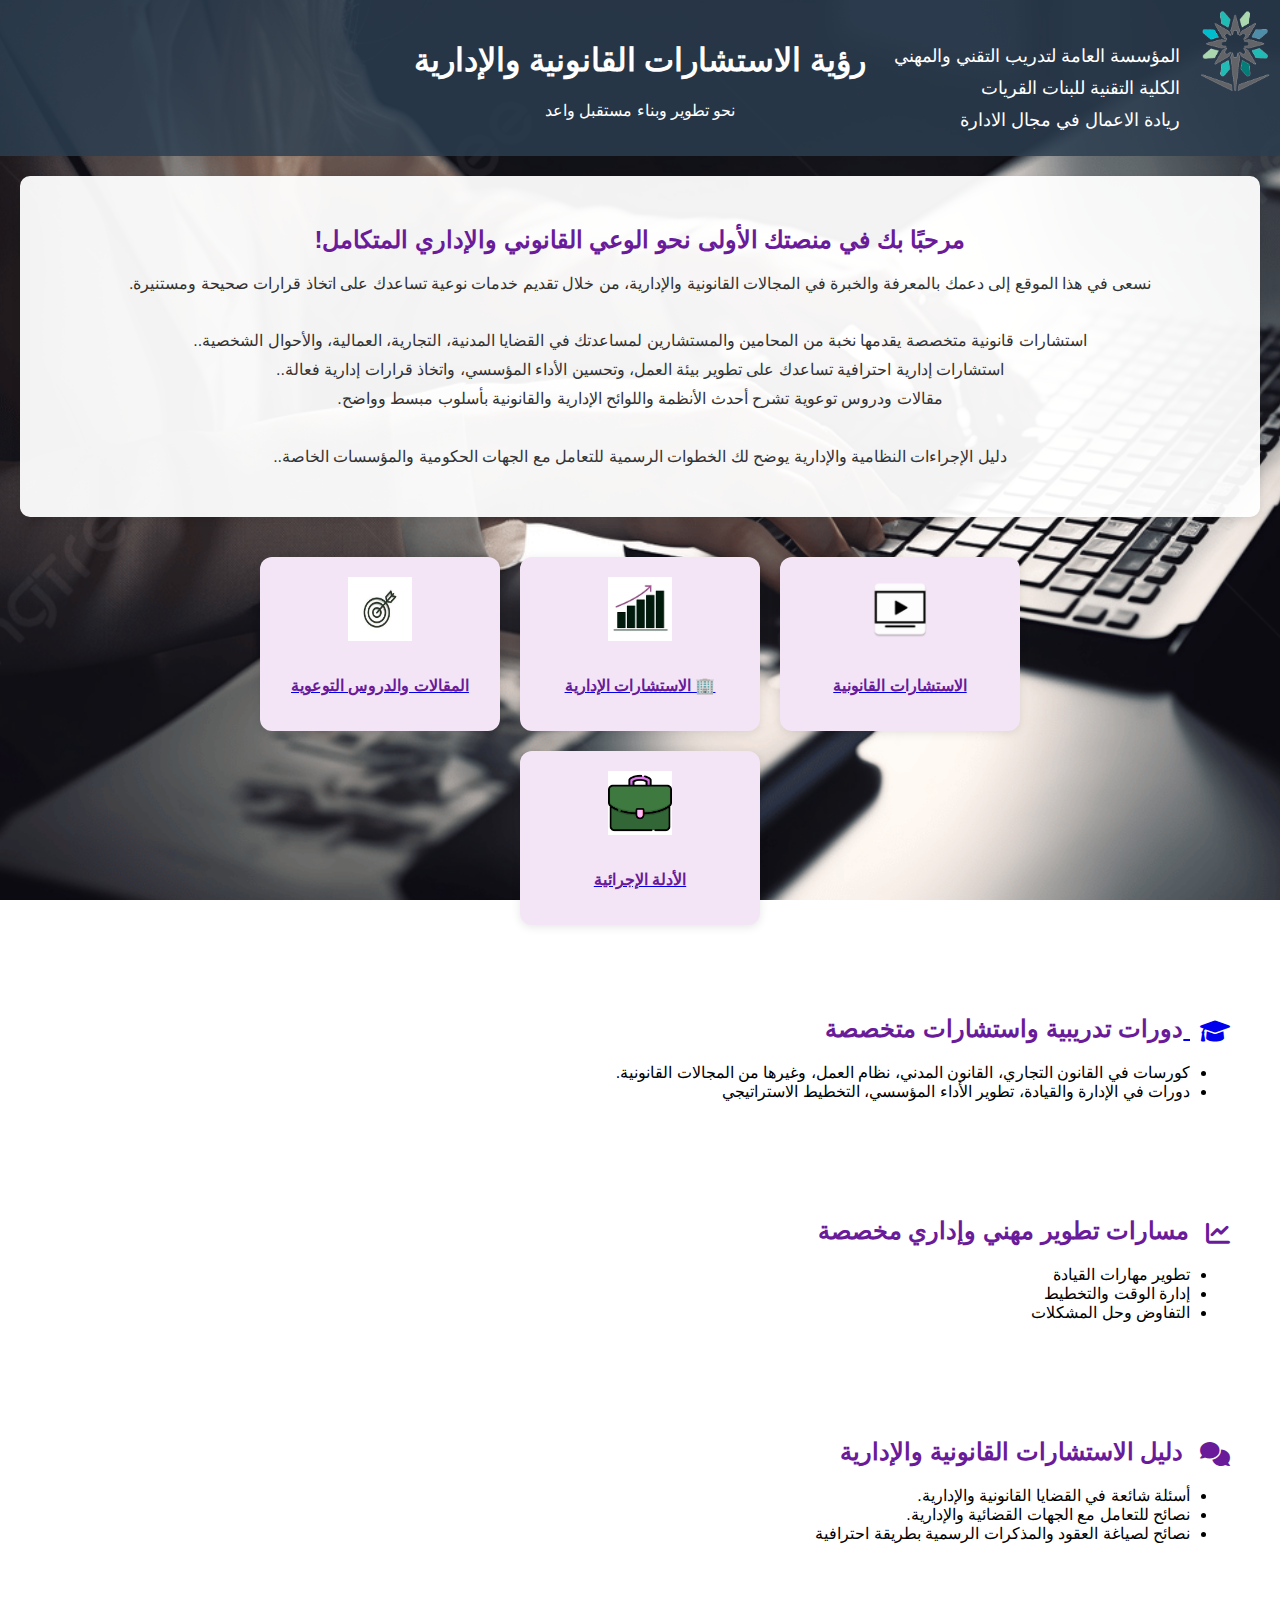
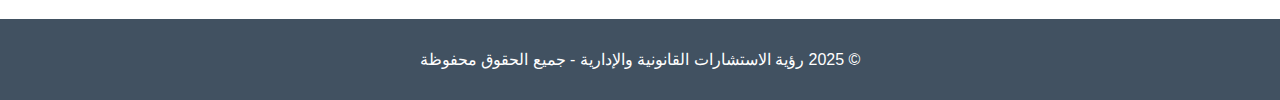
<file: index.html>
<!DOCTYPE html>
<html lang="ar" dir="rtl">
<head>
    <meta charset="UTF-8">
    <meta name="viewport" content="width=device-width, initial-scale=1.0">
    <title>رؤية الاستشارات القانونية والإدارية</title>
    <style>
        body {
            font-family: 'Tahoma', sans-serif;
            background: url('pngtree-female-employee-typing-on-a-laptop-at-a-desk-at-night-picture-image_2492319.png') no-repeat center center fixed;
            background-size: cover;
            margin: 0;
            padding: 0;
        }
        header {
            background-color: rgba(44, 62, 80, 0.842);
            color: white;
            padding: 20px;
            text-align: center;
        }
        .top-right-image {
      position: absolute;
      top: 10px;
      right: 10px;
      width: 70px; /* حجم الصورة */
    }
    .top-right-container {
      position: absolute;
      top: 40px;
      right: 100px;
      text-align: right;
      font-family: Arial, sans-serif;
      color: #ffffff;
    }

    .top-right-container p {
      margin: 0;
      padding: 5px 0;
      font-size: 18px;
    }
        .intro {
            background-color: rgba(255, 255, 255, 0.95);
            padding: 30px;
            text-align: center;
            margin: 20px;
            border-radius: 10px;
            box-shadow: 0 2px 8px rgba(0, 0, 0, 0.1);
        }
        .intro h2 {
            color: #6a1b9a;
            margin-bottom: 15px;
        }
        .intro p {
            line-height: 1.8;
            color: #333;
        }
        nav {
            background-color: rgba(52, 73, 94, 0.95);
            padding: 10px;
            text-align: center;
            position: relative;
        }
        nav a {
            color: white;
            margin: 0 15px;
            text-decoration: none;
            position: relative;
        }
        .dropdown {
            position: relative;
            display: inline-block;
        }
        .dropdown-content {
            display: none;
            position: absolute;
            background-color: #fff;
            min-width: 600px;
            padding: 20px;
            box-shadow: 0px 8px 16px rgba(0,0,0,0.2);
            z-index: 1;
            text-align: right;
            right: 0;
        }
        .dropdown:hover .dropdown-content {
            display: block;
        }
        .dropdown-columns {
            display: flex;
            flex-wrap: wrap;
        }
        .dropdown-column {
            flex: 1;
            min-width: 200px;
        }
        .dropdown-column a {
            display: block;
            color: #2c3e50;
            padding: 5px 0;
            text-decoration: none;
        }
        .dropdown-column a:hover {
            color: #8e44ad;
        }
        section {
            padding: 30px;
            background-color: rgba(255, 255, 255, 0.95);
            margin: 20px;
            border-radius: 8px;
        }
        h2 {
            color: #6a1b9a;
        }
        footer {
            background-color: rgba(44, 62, 80, 0.9);
            color: white;
            text-align: center;
            padding: 15px;
            margin-top: 30px;
        }
        .icon {
            font-size: 24px;
            margin-left: 10px;
            vertical-align: middle;
            cursor: pointer;
        }
        .icon:hover {
            color: #8e44ad;
        }
        .button-container {
            text-align: center;
            margin: 40px 0;
        }
        .button-container a {
            background-color: #6a1b9a;
            color: white;
            padding: 12px 24px;
            text-decoration: none;
            border-radius: 5px;
            font-size: 16px;
        }
        .button-container a:hover {
            background-color: #4a148c;
        }
        .card-grid {
            display: flex;
            flex-wrap: wrap;
            justify-content: center;
            gap: 20px;
            margin: 40px auto;
            max-width: 1000px;
        }
        .card {
            background: #f3e5f5;
            border-radius: 12px;
            padding: 20px;
            text-align: center;
            width: 200px;
            box-shadow: 0 2px 10px rgba(0,0,0,0.1);
            transition: transform 0.2s;
        }
        .card:hover {
            transform: scale(1.05);
        }
        .card img {
            width: 64px;
            height: 64px;
            margin-bottom: 15px;
            filter: hue-rotate(270deg);
        }
        .card p {
            color: #6a1b9a;
            font-weight: bold;
        }
        .card a {
            text-decoration: none;
        }
    </style>
    <link rel="stylesheet" href="https://cdnjs.cloudflare.com/ajax/libs/font-awesome/6.0.0-beta3/css/all.min.css">
</head>
<body>
    <div class="top-right-container">
        <p>المؤسسة العامة لتدريب التقني والمهني </p>
        <p>الكلية التقنية للبنات القريات</p>
        <p>ريادة الاعمال في مجال الادارة</p>
      </div>
    <img src="cropped-imageedit_4_5692473404.png" alt="صورة" class="top-right-image">
<header>
    <h1>رؤية الاستشارات القانونية والإدارية</h1>
    <p>نحو تطوير وبناء مستقبل واعد </p>
</header>

<div class="intro">
    <h2>مرحبًا بك في منصتك الأولى نحو الوعي القانوني والإداري المتكامل!</h2>
    <p>
       نسعى في هذا الموقع إلى دعمك بالمعرفة والخبرة في المجالات القانونية والإدارية، من خلال تقديم خدمات نوعية تساعدك على اتخاذ قرارات صحيحة ومستنيرة.<br><br>
        استشارات قانونية متخصصة
يقدمها نخبة من المحامين والمستشارين لمساعدتك في القضايا المدنية، التجارية، العمالية، والأحوال الشخصية..<br>
        استشارات إدارية احترافية
تساعدك على تطوير بيئة العمل، وتحسين الأداء المؤسسي، واتخاذ قرارات إدارية فعالة..<br>
        مقالات ودروس توعوية
تشرح أحدث الأنظمة واللوائح الإدارية والقانونية بأسلوب مبسط وواضح.<br><br>
        دليل الإجراءات النظامية والإدارية
يوضح لك الخطوات الرسمية للتعامل مع الجهات الحكومية والمؤسسات الخاصة..
    </p>
</div>


<div class="card-grid">
    
   
    <a href="course1.HTML" class="card">
        <img src="icon.webp" alt="الخدمات الذاتية">
        <p>الاستشارات القانونية </p>
    </a>
    <a href="course2.html" class="card">
        <img src="572701_90f2641cefb44af19b8dd3e380474bb9~mv2.webp" alt="جدول المتدرب">
        <p>🏢 الاستشارات الإدارية</p>
    </a>

    
    <a href="course4.html" class="card">
        <img src="SALQOT57.jfif" alt="أمن الحساب">
        <p>المقالات والدروس التوعوية</p>
    </a>
    <a href="course3.html" class="card">
        <img src="SALQOT.PNG" alt="نسيت كلمة المرور">
        <p>الأدلة الإجرائية</p>
    </a>
</div>

<section id="courses">
    <h2>
        <a href="course-details.html" title="تفاصيل الدورات">
            <i class="fas fa-graduation-cap icon"></i>
        </a>
دورات تدريبية واستشارات متخصصة
    </h2>
    <ul>
        <li>كورسات في القانون التجاري، القانون المدني، نظام العمل، وغيرها من المجالات القانونية.</li>
        <li>دورات في الإدارة والقيادة، تطوير الأداء المؤسسي، التخطيط الاستراتيجي</li>
    </ul>
 
</section>

<section id="career">
    <h2><i class="fas fa-chart-line icon"></i> مسارات تطوير مهني وإداري مخصصة</h2>
    <ul>
        <li>تطوير مهارات القيادة</li>
        <li>إدارة الوقت والتخطيط</li>
        <li>التفاوض وحل المشكلات</li>
    </ul>
</section>

<section id="interviews">
    <h2><i class="fas fa-comments icon"></i> دليل الاستشارات القانونية والإدارية</h2>
    <ul>
        <li>أسئلة شائعة في القضايا القانونية والإدارية.</li>
        <li>نصائح للتعامل مع الجهات القضائية والإدارية.</li>
        <li>نصائح لصياغة العقود والمذكرات الرسمية بطريقة احترافية</li>
    </ul>
</section>

<footer>
    <p>&copy; 2025  رؤية الاستشارات القانونية والإدارية - جميع الحقوق محفوظة</p>
</footer>

</body>
</html>
</file>
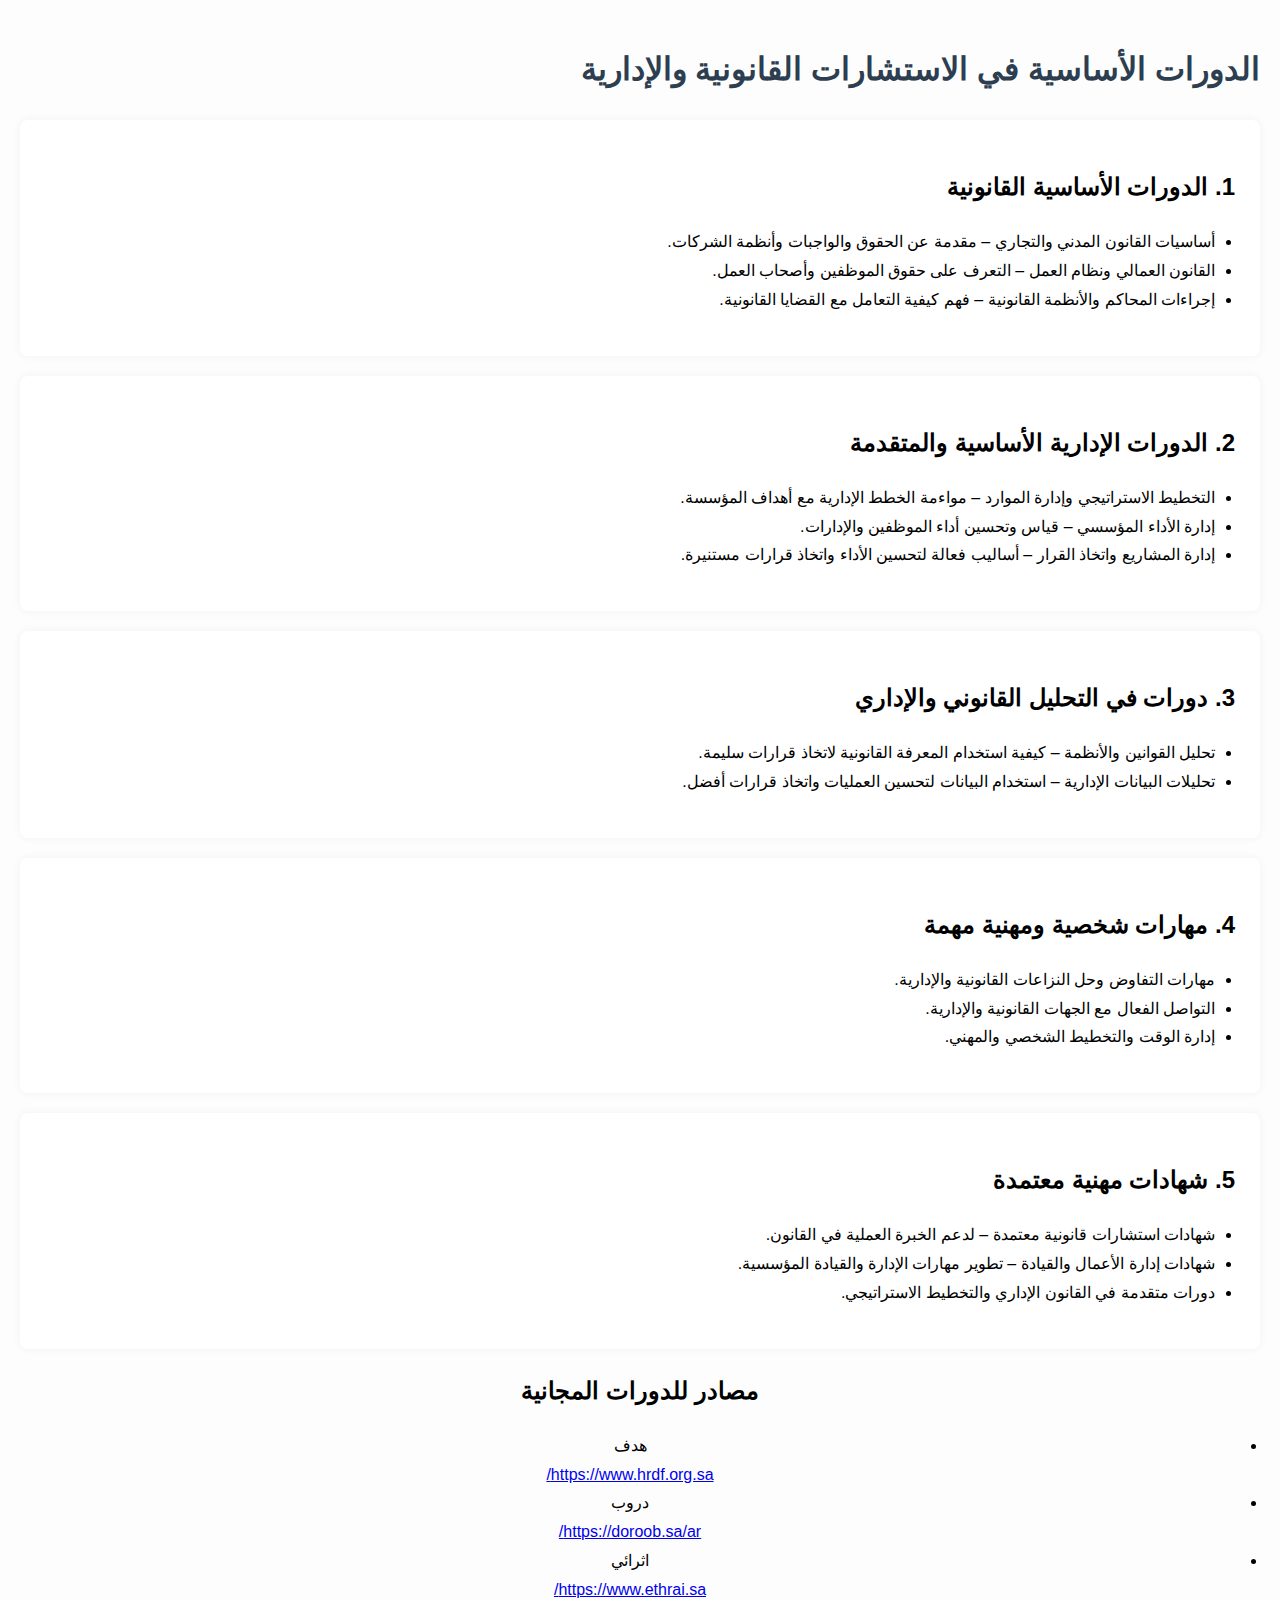
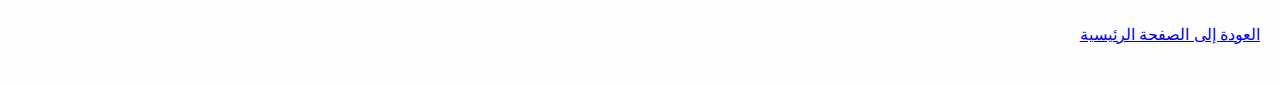
<file: course1.HTML>
<!DOCTYPE html>
<html lang="ar" dir="rtl">
<head>
    <meta charset="UTF-8">
    <meta name="viewport" content="width=device-width, initial-scale=1.0">
    <title>تفاصيل الدورات والنماذج القانونية والإدارية</title>
    <style>
        body {
            font-family: 'Tahoma', sans-serif;
            background-color: #fdfdfd;
            margin: 0;
            padding: 20px;
            line-height: 1.8;
        }
        h1 {
            color: #2c3e50;
        }
        
        section {
            background: #fff;
            padding: 25px;
            border-radius: 8px;
            box-shadow: 0 0 10px rgba(0,0,0,0.05);
            margin-bottom: 20px;
        }
        ul {
            padding-right: 20px;
        }
    </style>
</head>
<body>

    <h1>الدورات الأساسية في الاستشارات القانونية والإدارية</h1>

    <section>
        <h2>1. الدورات الأساسية القانونية</h2>
        <ul>
            <li>أساسيات القانون المدني والتجاري – مقدمة عن الحقوق والواجبات وأنظمة الشركات.</li>
            <li>القانون العمالي ونظام العمل – التعرف على حقوق الموظفين وأصحاب العمل.</li>
            <li>إجراءات المحاكم والأنظمة القانونية – فهم كيفية التعامل مع القضايا القانونية.</li>
        </ul>
    </section>

    <section>
        <h2>2. الدورات الإدارية الأساسية والمتقدمة</h2>
        <ul>
            <li>التخطيط الاستراتيجي وإدارة الموارد – مواءمة الخطط الإدارية مع أهداف المؤسسة.</li>
            <li>إدارة الأداء المؤسسي – قياس وتحسين أداء الموظفين والإدارات.</li>
            <li>إدارة المشاريع واتخاذ القرار – أساليب فعالة لتحسين الأداء واتخاذ قرارات مستنيرة.</li>
        </ul>
    </section>

    <section>
        <h2>3. دورات في التحليل القانوني والإداري</h2>
        <ul>
            <li>تحليل القوانين والأنظمة – كيفية استخدام المعرفة القانونية لاتخاذ قرارات سليمة.</li>
            <li>تحليلات البيانات الإدارية – استخدام البيانات لتحسين العمليات واتخاذ قرارات أفضل.</li>
        </ul>
    </section>

    <section>
        <h2>4. مهارات شخصية ومهنية مهمة</h2>
        <ul>
            <li>مهارات التفاوض وحل النزاعات القانونية والإدارية.</li>
            <li>التواصل الفعال مع الجهات القانونية والإدارية.</li>
            <li>إدارة الوقت والتخطيط الشخصي والمهني.</li>
        </ul>
    </section>

    <section>
        <h2>5. شهادات مهنية معتمدة</h2>
        <ul>
            <li>شهادات استشارات قانونية معتمدة – لدعم الخبرة العملية في القانون.</li>
            <li>شهادات إدارة الأعمال والقيادة – تطوير مهارات الإدارة والقيادة المؤسسية.</li>
            <li>دورات متقدمة في القانون الإداري والتخطيط الاستراتيجي.</li>
        </ul>
    </section>

    <center>
        <h2>مصادر للدورات المجانية</h2>
        <ul>
            <li>هدف</li>
            <a href="https://www.hrdf.org.sa/" target="_blank">https://www.hrdf.org.sa/</a>
            <li>دروب</li>
            <a href="https://doroob.sa/ar/" target="_blank">https://doroob.sa/ar/</a>
            <li>اثرائي</li>
            <a href="https://www.ethrai.sa/" target="_blank">https://www.ethrai.sa/</a>
        </ul>
    </center>
      
    <p><a href="index.com">العودة إلى الصفحة الرئيسية</a></p>

</body>
</html>
</file>
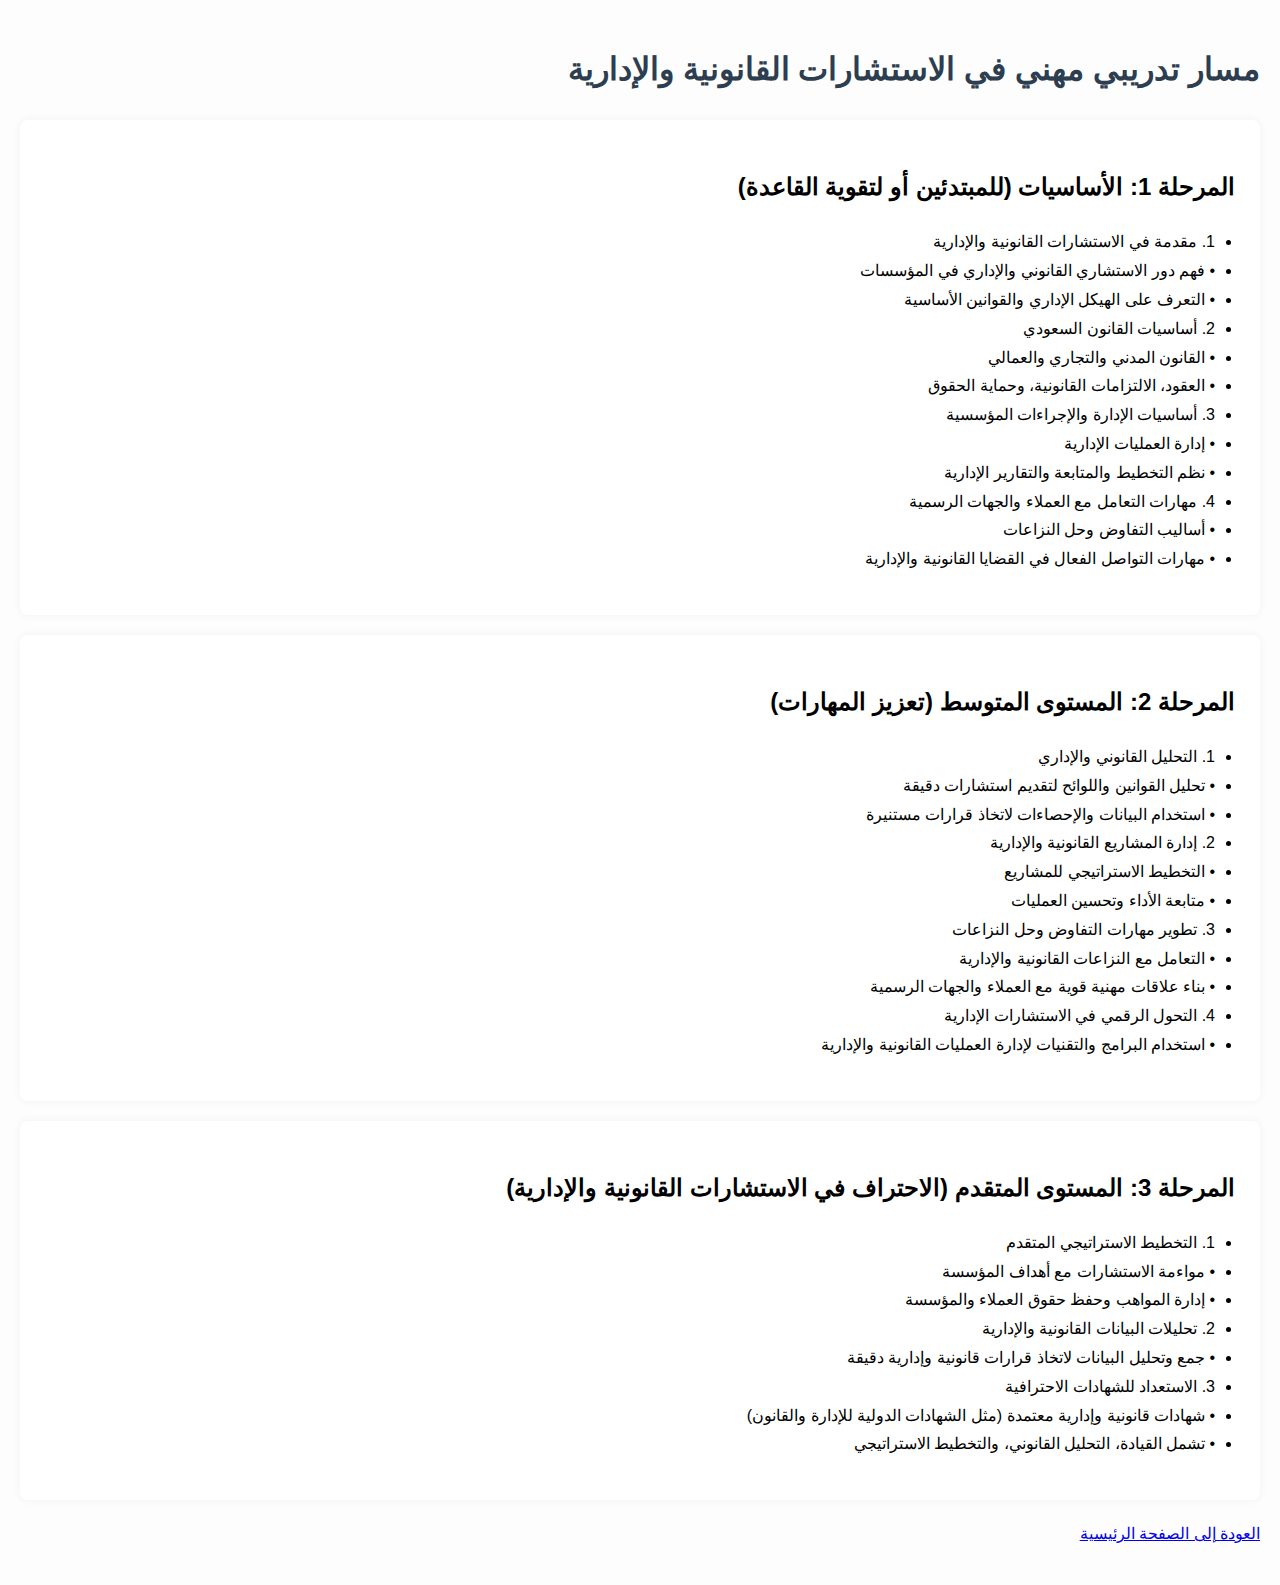
<file: course2.html>
<!DOCTYPE html>
<html lang="ar" dir="rtl">
<head>
    <meta charset="UTF-8">
    <meta name="viewport" content="width=device-width, initial-scale=1.0">
    <title>مسار تدريبي مهني في الاستشارات القانونية والإدارية</title>
    <style>
        body {
            font-family: 'Tahoma', sans-serif;
            background-color: #fdfdfd;
            margin: 0;
            padding: 20px;
            line-height: 1.8;
        }
        h1 {
            color: #2c3e50;
        }
        section {
            background: #fff;
            padding: 25px;
            border-radius: 8px;
            box-shadow: 0 0 10px rgba(0,0,0,0.05);
            margin-bottom: 20px;
        }
        ul {
            padding-right: 20px;
        }
    </style>
</head>
<body>

    <h1>مسار تدريبي مهني في الاستشارات القانونية والإدارية</h1>

    <section>
        <h2>المرحلة 1: الأساسيات (للمبتدئين أو لتقوية القاعدة)</h2>
        <ul>
            <li>1. مقدمة في الاستشارات القانونية والإدارية</li>
            <li>• فهم دور الاستشاري القانوني والإداري في المؤسسات</li>
            <li>• التعرف على الهيكل الإداري والقوانين الأساسية</li>
            <li>2. أساسيات القانون السعودي</li>
            <li>• القانون المدني والتجاري والعمالي</li>
            <li>• العقود، الالتزامات القانونية، وحماية الحقوق</li>
            <li>3. أساسيات الإدارة والإجراءات المؤسسية</li>
            <li>• إدارة العمليات الإدارية</li>
            <li>• نظم التخطيط والمتابعة والتقارير الإدارية</li>
            <li>4. مهارات التعامل مع العملاء والجهات الرسمية</li>
            <li>• أساليب التفاوض وحل النزاعات</li>
            <li>• مهارات التواصل الفعال في القضايا القانونية والإدارية</li>
        </ul>
    </section>

    <section>
        <h2>المرحلة 2: المستوى المتوسط (تعزيز المهارات)</h2>
        <ul>
            <li>1. التحليل القانوني والإداري</li>
            <li>• تحليل القوانين واللوائح لتقديم استشارات دقيقة</li>
            <li>• استخدام البيانات والإحصاءات لاتخاذ قرارات مستنيرة</li>
            <li>2. إدارة المشاريع القانونية والإدارية</li>
            <li>• التخطيط الاستراتيجي للمشاريع</li>
            <li>• متابعة الأداء وتحسين العمليات</li>
            <li>3. تطوير مهارات التفاوض وحل النزاعات</li>
            <li>• التعامل مع النزاعات القانونية والإدارية</li>
            <li>• بناء علاقات مهنية قوية مع العملاء والجهات الرسمية</li>
            <li>4. التحول الرقمي في الاستشارات الإدارية</li>
            <li>• استخدام البرامج والتقنيات لإدارة العمليات القانونية والإدارية</li>
        </ul>
    </section>

    <section>
        <h2>المرحلة 3: المستوى المتقدم (الاحتراف في الاستشارات القانونية والإدارية)</h2>
        <ul>
            <li>1. التخطيط الاستراتيجي المتقدم</li>
            <li>• مواءمة الاستشارات مع أهداف المؤسسة</li>
            <li>• إدارة المواهب وحفظ حقوق العملاء والمؤسسة</li>
            <li>2. تحليلات البيانات القانونية والإدارية</li>
            <li>• جمع وتحليل البيانات لاتخاذ قرارات قانونية وإدارية دقيقة</li>
            <li>3. الاستعداد للشهادات الاحترافية</li>
            <li>• شهادات قانونية وإدارية معتمدة (مثل الشهادات الدولية للإدارة والقانون)</li>
            <li>• تشمل القيادة، التحليل القانوني، والتخطيط الاستراتيجي</li>
        </ul>
    </section>

    <p><a href="index.com">العودة إلى الصفحة الرئيسية</a></p>

</body>
</html>
</file>
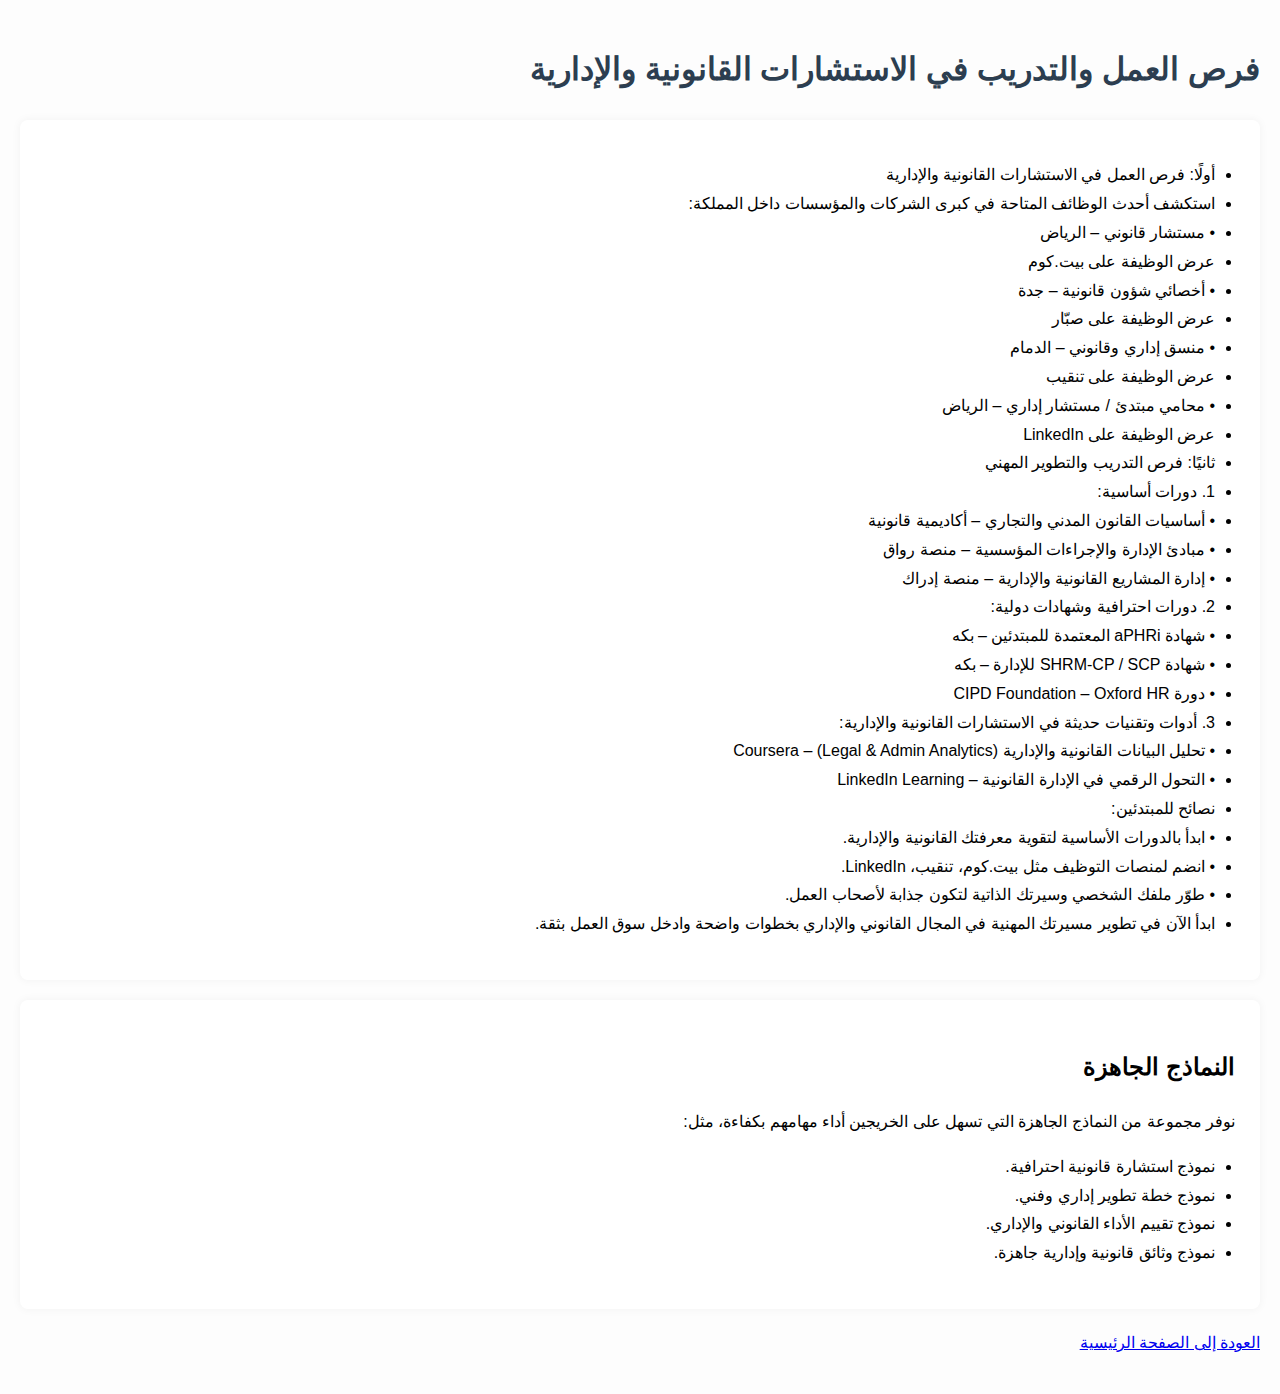
<file: course3.html>
<!DOCTYPE html>
<html lang="ar" dir="rtl">
<head>
    <meta charset="UTF-8">
    <meta name="viewport" content="width=device-width, initial-scale=1.0">
    <title>فرص العمل والتدريب في الاستشارات القانونية والإدارية</title>
    <style>
        body {
            font-family: 'Tahoma', sans-serif;
            background-color: #fdfdfd;
            margin: 0;
            padding: 20px;
            line-height: 1.8;
        }
        h1 {
            color: #2c3e50;
        }
        section {
            background: #fff;
            padding: 25px;
            border-radius: 8px;
            box-shadow: 0 0 10px rgba(0,0,0,0.05);
            margin-bottom: 20px;
        }
        ul {
            padding-right: 20px;
        }
    </style>
</head>
<body>

    <h1>فرص العمل والتدريب في الاستشارات القانونية والإدارية</h1>

    <section>
        <ul>
            <li>أولًا: فرص العمل في الاستشارات القانونية والإدارية</li>
            <li>استكشف أحدث الوظائف المتاحة في كبرى الشركات والمؤسسات داخل المملكة:</li>
            <li>• مستشار قانوني – الرياض</li>
            <li>عرض الوظيفة على بيت.كوم</li>
            <li>• أخصائي شؤون قانونية – جدة</li>
            <li>عرض الوظيفة على صبّار</li>
            <li>• منسق إداري وقانوني – الدمام</li>
            <li>عرض الوظيفة على تنقيب</li>
            <li>• محامي مبتدئ / مستشار إداري – الرياض</li>
            <li>عرض الوظيفة على LinkedIn</li>

            <li>ثانيًا: فرص التدريب والتطوير المهني</li>
            <li>1. دورات أساسية:</li>
            <li>• أساسيات القانون المدني والتجاري – أكاديمية قانونية</li>
            <li>• مبادئ الإدارة والإجراءات المؤسسية – منصة رواق</li>
            <li>• إدارة المشاريع القانونية والإدارية – منصة إدراك</li>
            <li>2. دورات احترافية وشهادات دولية:</li>
            <li>• شهادة aPHRi المعتمدة للمبتدئين – بكه</li>
            <li>• شهادة SHRM-CP / SCP للإدارة – بكه</li>
            <li>• دورة CIPD Foundation – Oxford HR</li>
            <li>3. أدوات وتقنيات حديثة في الاستشارات القانونية والإدارية:</li>
            <li>• تحليل البيانات القانونية والإدارية (Legal & Admin Analytics) – Coursera</li>
            <li>• التحول الرقمي في الإدارة القانونية – LinkedIn Learning</li>
            <li>نصائح للمبتدئين:</li>
            <li>• ابدأ بالدورات الأساسية لتقوية معرفتك القانونية والإدارية.</li>
            <li>• انضم لمنصات التوظيف مثل بيت.كوم، تنقيب، LinkedIn.</li>
            <li>• طوّر ملفك الشخصي وسيرتك الذاتية لتكون جذابة لأصحاب العمل.</li>
            <li>ابدأ الآن في تطوير مسيرتك المهنية في المجال القانوني والإداري بخطوات واضحة وادخل سوق العمل بثقة.</li>
        </ul>
    </section>

    <section>
        <h2>النماذج الجاهزة</h2>
        <p>نوفر مجموعة من النماذج الجاهزة التي تسهل على الخريجين أداء مهامهم بكفاءة، مثل:</p>
        <ul>
            <li>نموذج استشارة قانونية احترافية.</li>
            <li>نموذج خطة تطوير إداري وفني.</li>
            <li>نموذج تقييم الأداء القانوني والإداري.</li>
            <li>نموذج وثائق قانونية وإدارية جاهزة.</li>
        </ul>
    </section>

    <p><a href="index.com">العودة إلى الصفحة الرئيسية</a></p>

</body>
</html>
</file>
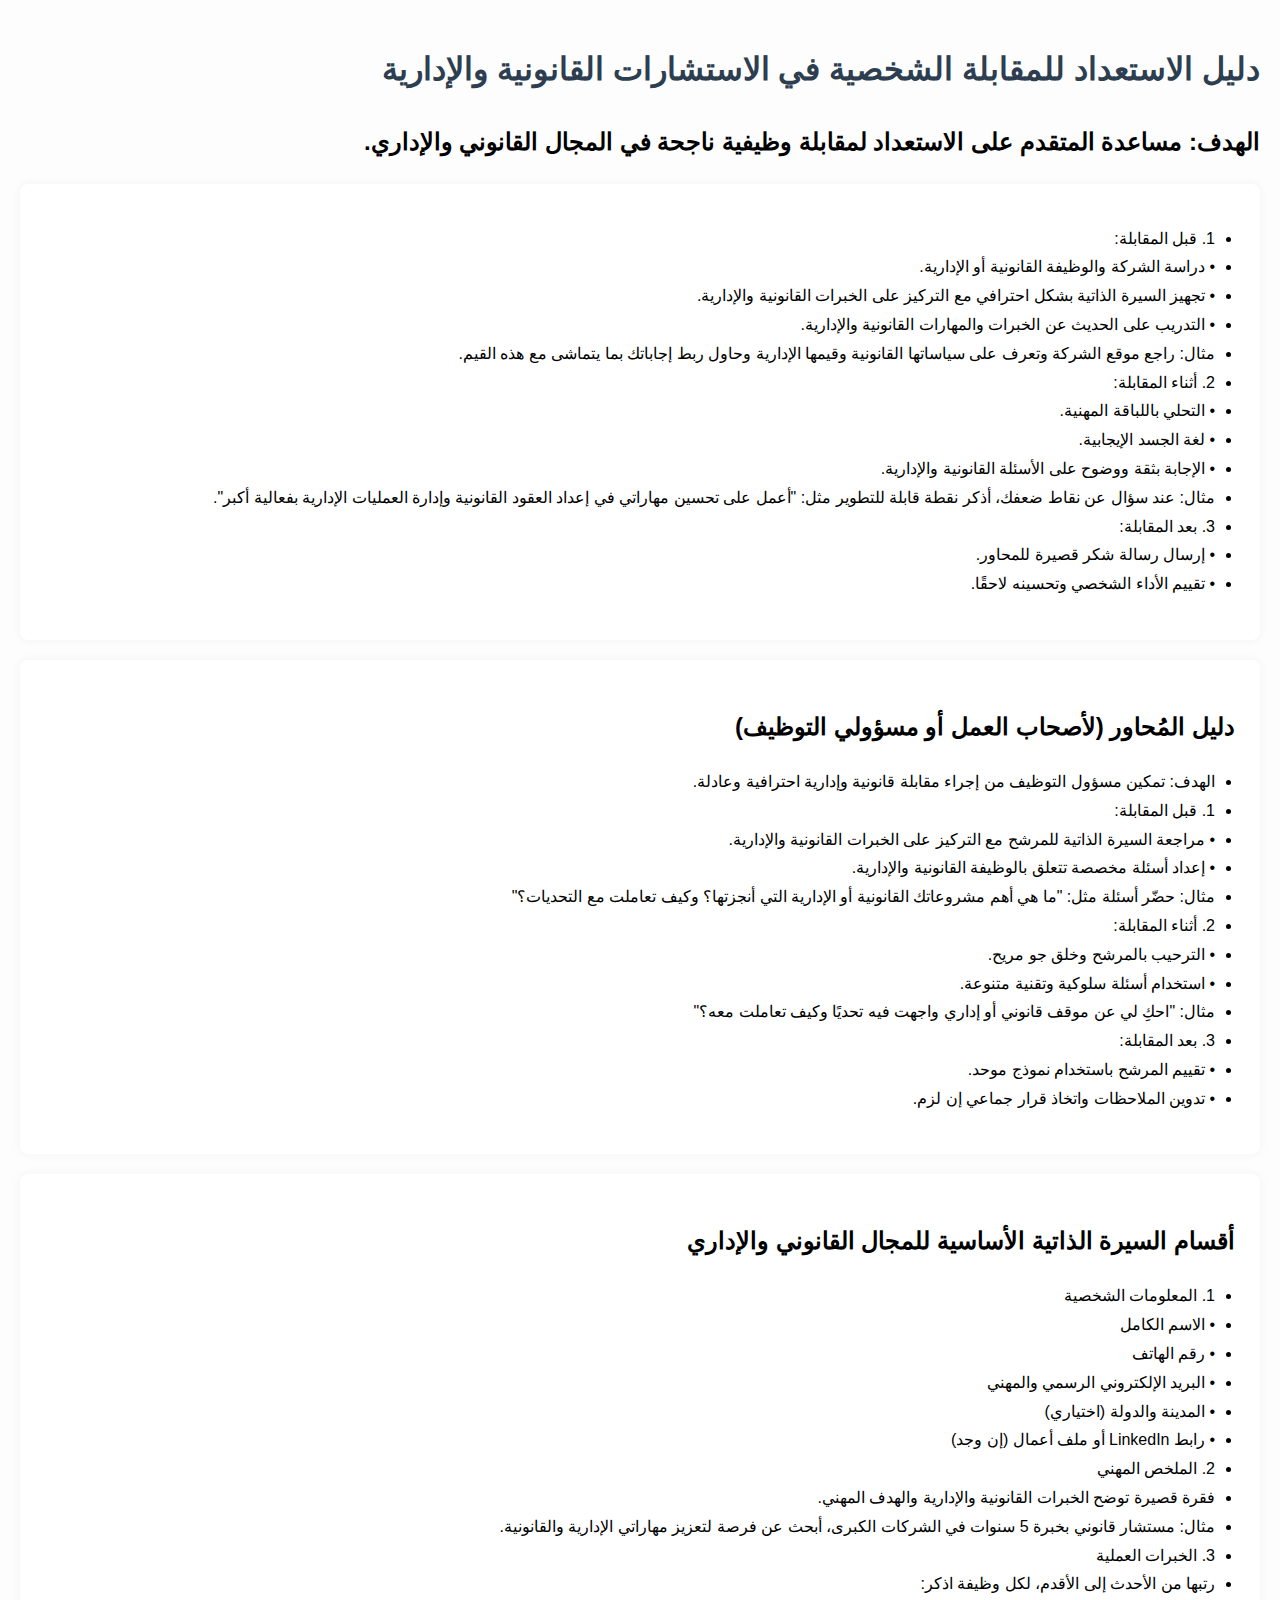
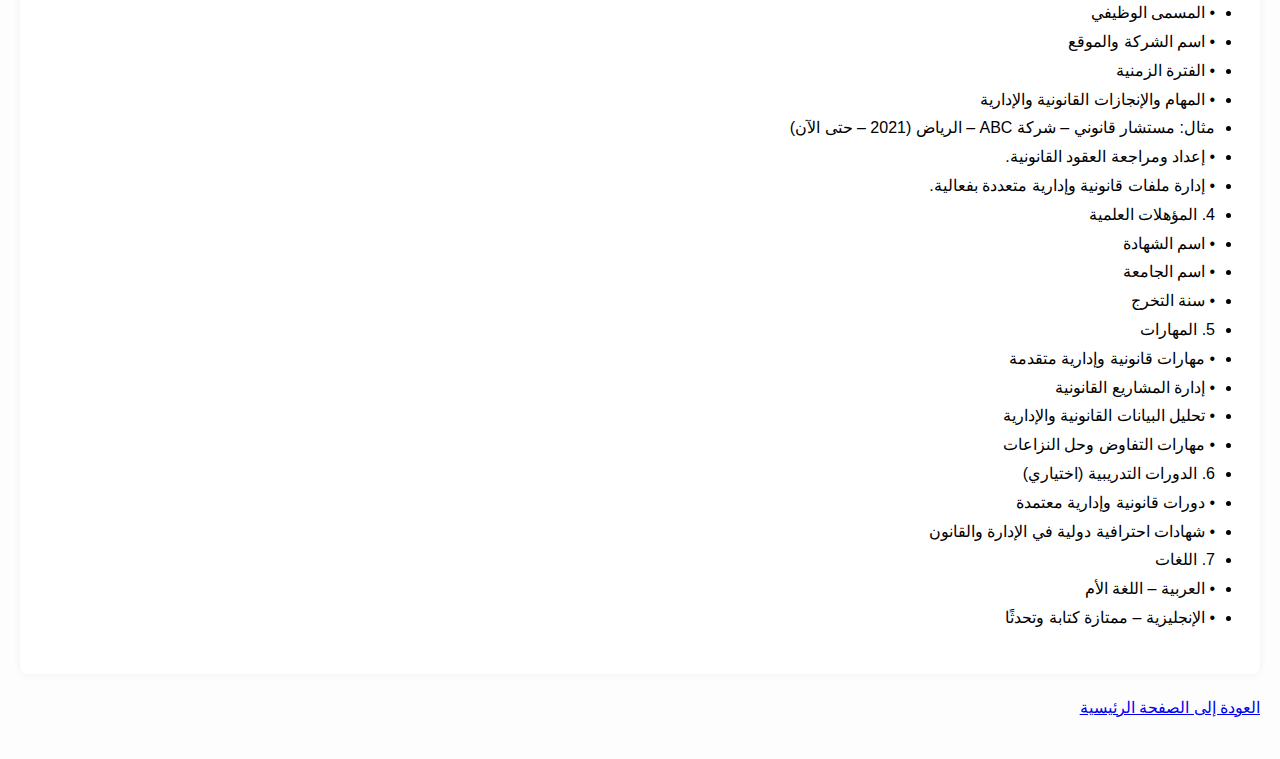
<file: course4.html>
<!DOCTYPE html>
<html lang="ar" dir="rtl">
<head>
    <meta charset="UTF-8">
    <meta name="viewport" content="width=device-width, initial-scale=1.0">
    <title>دليل المقابلات المهنية في الاستشارات القانونية والإدارية</title>
    <style>
        body {
            font-family: 'Tahoma', sans-serif;
            background-color: #fdfdfd;
            margin: 0;
            padding: 20px;
            line-height: 1.8;
        }
        h1 {
            color: #2c3e50;
        }
        section {
            background: #fff;
            padding: 25px;
            border-radius: 8px;
            box-shadow: 0 0 10px rgba(0,0,0,0.05);
            margin-bottom: 20px;
        }
        ul {
            padding-right: 20px;
        }
    </style>
</head>
<body>

    <h1>دليل الاستعداد للمقابلة الشخصية في الاستشارات القانونية والإدارية</h1>
    <h2>الهدف: مساعدة المتقدم على الاستعداد لمقابلة وظيفية ناجحة في المجال القانوني والإداري.</h2>

    <section>
        <ul>
            <li>1. قبل المقابلة:</li>
            <li>• دراسة الشركة والوظيفة القانونية أو الإدارية.</li>
            <li>• تجهيز السيرة الذاتية بشكل احترافي مع التركيز على الخبرات القانونية والإدارية.</li>
            <li>• التدريب على الحديث عن الخبرات والمهارات القانونية والإدارية.</li>
            <li>مثال: راجع موقع الشركة وتعرف على سياساتها القانونية وقيمها الإدارية وحاول ربط إجاباتك بما يتماشى مع هذه القيم.</li>

            <li>2. أثناء المقابلة:</li>
            <li>• التحلي باللباقة المهنية.</li>
            <li>• لغة الجسد الإيجابية.</li>
            <li>• الإجابة بثقة ووضوح على الأسئلة القانونية والإدارية.</li>
            <li>مثال: عند سؤال عن نقاط ضعفك، أذكر نقطة قابلة للتطوير مثل: "أعمل على تحسين مهاراتي في إعداد العقود القانونية وإدارة العمليات الإدارية بفعالية أكبر".</li>

            <li>3. بعد المقابلة:</li>
            <li>• إرسال رسالة شكر قصيرة للمحاور.</li>
            <li>• تقييم الأداء الشخصي وتحسينه لاحقًا.</li>
        </ul>
    </section>

    <section>
        <h2>دليل المُحاور (لأصحاب العمل أو مسؤولي التوظيف)</h2>
        <ul>
            <li>الهدف: تمكين مسؤول التوظيف من إجراء مقابلة قانونية وإدارية احترافية وعادلة.</li>
            <li>1. قبل المقابلة:</li>
            <li>• مراجعة السيرة الذاتية للمرشح مع التركيز على الخبرات القانونية والإدارية.</li>
            <li>• إعداد أسئلة مخصصة تتعلق بالوظيفة القانونية والإدارية.</li>
            <li>مثال: حضّر أسئلة مثل: "ما هي أهم مشروعاتك القانونية أو الإدارية التي أنجزتها؟ وكيف تعاملت مع التحديات؟"</li>

            <li>2. أثناء المقابلة:</li>
            <li>• الترحيب بالمرشح وخلق جو مريح.</li>
            <li>• استخدام أسئلة سلوكية وتقنية متنوعة.</li>
            <li>مثال: "احكِ لي عن موقف قانوني أو إداري واجهت فيه تحديًا وكيف تعاملت معه؟"</li>

            <li>3. بعد المقابلة:</li>
            <li>• تقييم المرشح باستخدام نموذج موحد.</li>
            <li>• تدوين الملاحظات واتخاذ قرار جماعي إن لزم.</li>
        </ul>
    </section>

    <section>
        <h2>أقسام السيرة الذاتية الأساسية للمجال القانوني والإداري</h2>
        <ul>
            <li>1. المعلومات الشخصية</li>
            <li>• الاسم الكامل</li>
            <li>• رقم الهاتف</li>
            <li>• البريد الإلكتروني الرسمي والمهني</li>
            <li>• المدينة والدولة (اختياري)</li>
            <li>• رابط LinkedIn أو ملف أعمال (إن وجد)</li>

            <li>2. الملخص المهني</li>
            <li>فقرة قصيرة توضح الخبرات القانونية والإدارية والهدف المهني.</li>
            <li>مثال: مستشار قانوني بخبرة 5 سنوات في الشركات الكبرى، أبحث عن فرصة لتعزيز مهاراتي الإدارية والقانونية.</li>

            <li>3. الخبرات العملية</li>
            <li>رتبها من الأحدث إلى الأقدم، لكل وظيفة اذكر:</li>
            <li>• المسمى الوظيفي</li>
            <li>• اسم الشركة والموقع</li>
            <li>• الفترة الزمنية</li>
            <li>• المهام والإنجازات القانونية والإدارية</li>
            <li>مثال: مستشار قانوني – شركة ABC – الرياض (2021 – حتى الآن)</li>
            <li>• إعداد ومراجعة العقود القانونية.</li>
            <li>• إدارة ملفات قانونية وإدارية متعددة بفعالية.</li>

            <li>4. المؤهلات العلمية</li>
            <li>• اسم الشهادة</li>
            <li>• اسم الجامعة</li>
            <li>• سنة التخرج</li>

            <li>5. المهارات</li>
            <li>• مهارات قانونية وإدارية متقدمة</li>
            <li>• إدارة المشاريع القانونية</li>
            <li>• تحليل البيانات القانونية والإدارية</li>
            <li>• مهارات التفاوض وحل النزاعات</li>

            <li>6. الدورات التدريبية (اختياري)</li>
            <li>• دورات قانونية وإدارية معتمدة</li>
            <li>• شهادات احترافية دولية في الإدارة والقانون</li>

            <li>7. اللغات</li>
            <li>• العربية – اللغة الأم</li>
            <li>• الإنجليزية – ممتازة كتابة وتحدثًا</li>
        </ul>
    </section>

    <p><a href="index.com">العودة إلى الصفحة الرئيسية</a></p>

</body>
</html>
</file>
